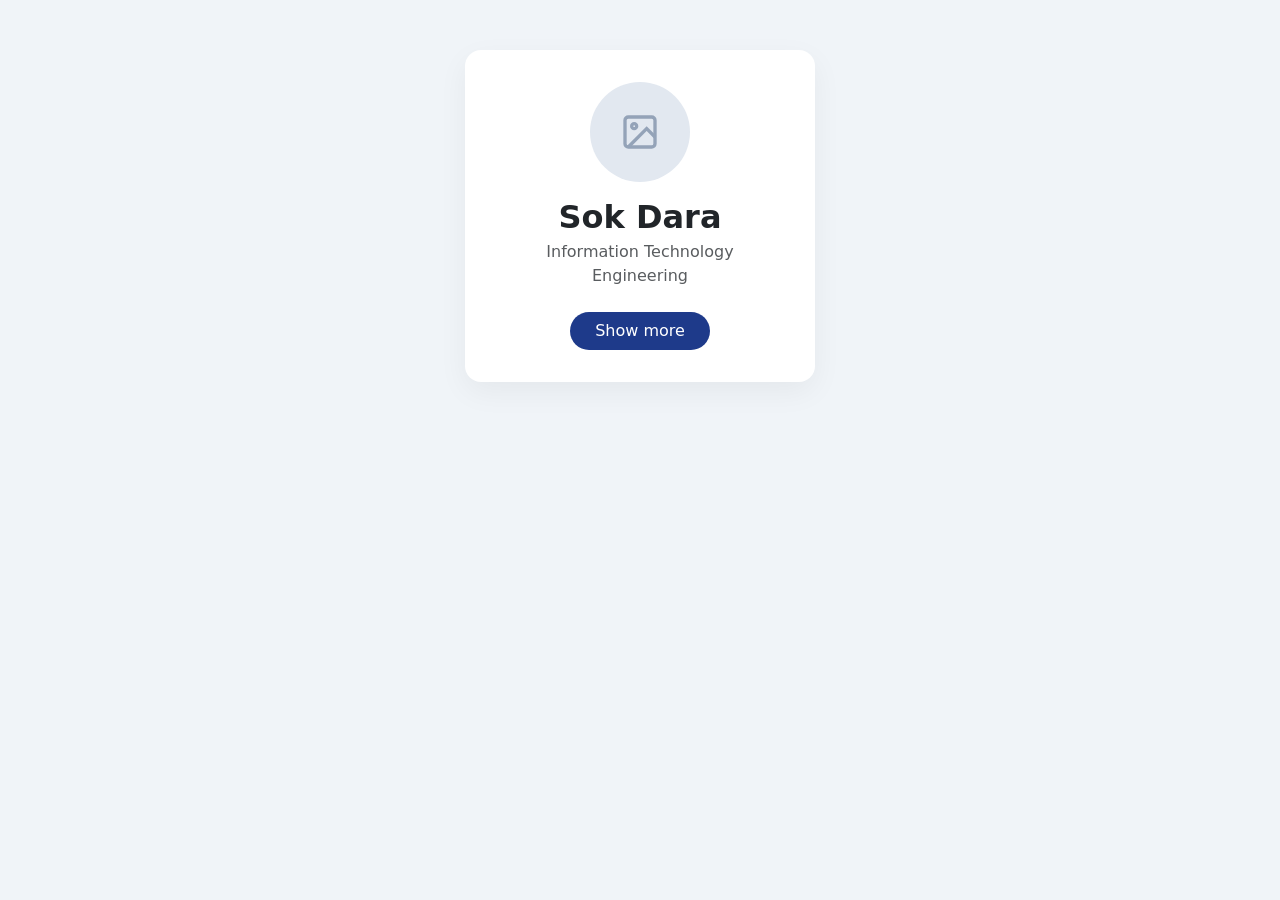
<file: Task/index.html>
<!DOCTYPE html>
<html lang="en">
<head>
    <meta charset="UTF-8">
    <meta name="viewport" content="width=device-width, initial-scale=1.0">
    <title>Task 1: Profile</title>
    <link href="https://cdn.jsdelivr.net/npm/bootstrap@5.3.0/dist/css/bootstrap.min.css" rel="stylesheet">
    <link rel="stylesheet" href="style.css">
</head>
<body>
    <div class="app-card">
        <div class="profile-img">
            <svg width="40" height="40" viewBox="0 0 24 24" fill="none" stroke="currentColor" stroke-width="2"><rect x="3" y="3" width="18" height="18" rx="2" ry="2"></rect><circle cx="8.5" cy="8.5" r="1.5"></circle><polyline points="21 15 16 10 5 21"></polyline></svg>
        </div>
        <h2 class="fw-bold mb-1">Sok Dara</h2>
        <p class="text-muted mb-4">Information Technology Engineering</p>
        <button id="toggleBtn" class="btn btn-custom px-4">Show more</button>
        <div id="bio" class="d-none mt-4 text-start">
            <p class="mb-0">I am a year 3 student at RUPP. I love web development and coffee.</p>
        </div>
    </div>
    <script src="script.js"></script>
</body>
</html>
</file>
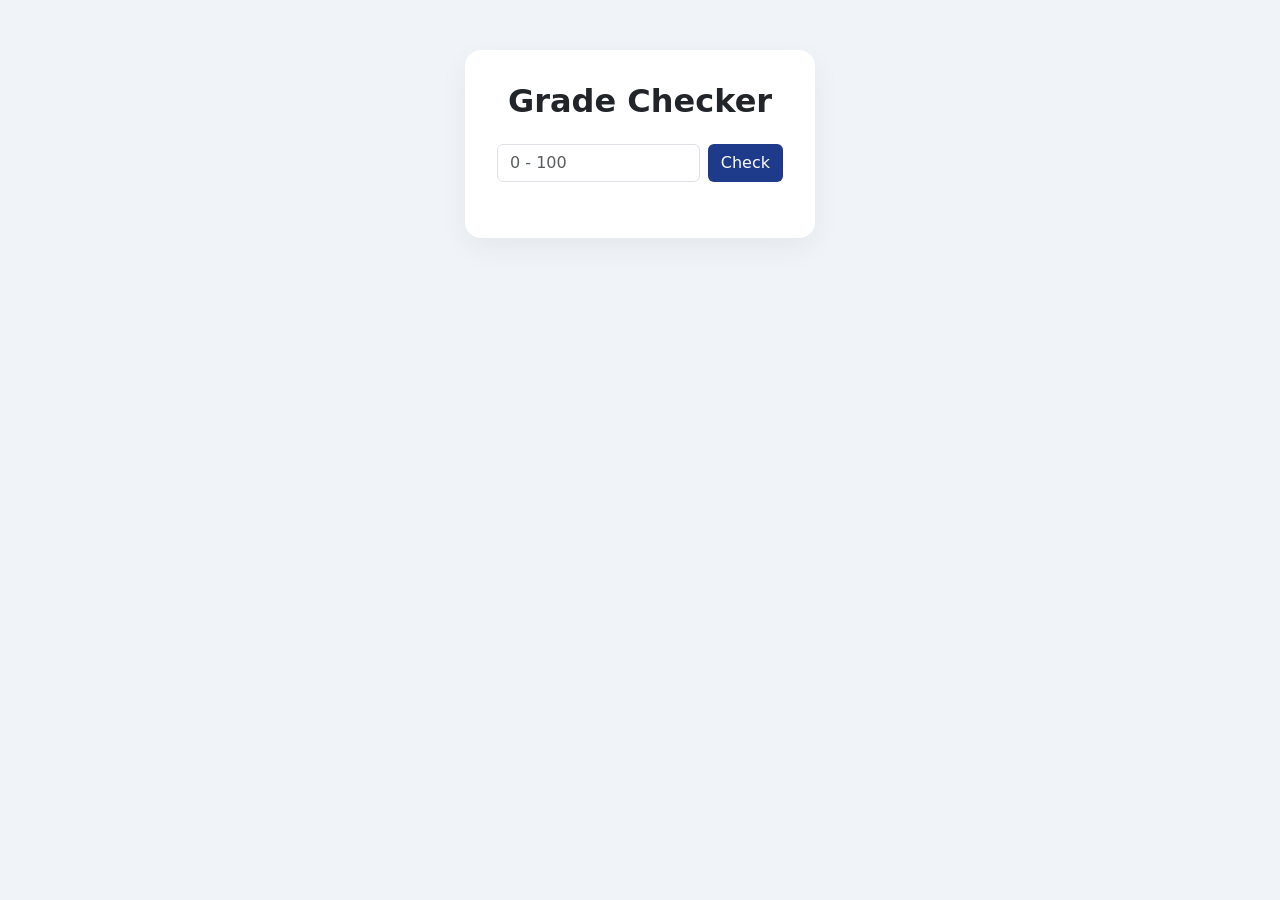
<file: Task02/index.html>
<!DOCTYPE html>
<html lang="en">
<head>
    <meta charset="UTF-8">
    <meta name="viewport" content="width=device-width, initial-scale=1.0">
    <title>Task 2: Grade Checker</title>
    <link href="https://cdn.jsdelivr.net/npm/bootstrap@5.3.0/dist/css/bootstrap.min.css" rel="stylesheet">
    <link rel="stylesheet" href="style.css">
</head>
<body>
    <div class="app-card">
        <h2 class="fw-bold mb-4">Grade Checker</h2>
        <div class="d-flex gap-2 justify-content-center mb-4">
            <input type="number" id="gradeInput" class="form-control" placeholder="0 - 100">
            <button id="checkBtn" class="btn btn-custom">Check</button>
        </div>
        <h4 id="output" class="mb-0"></h4>
    </div>
    <script src="script.js"></script>
</body>
</html>
</file>
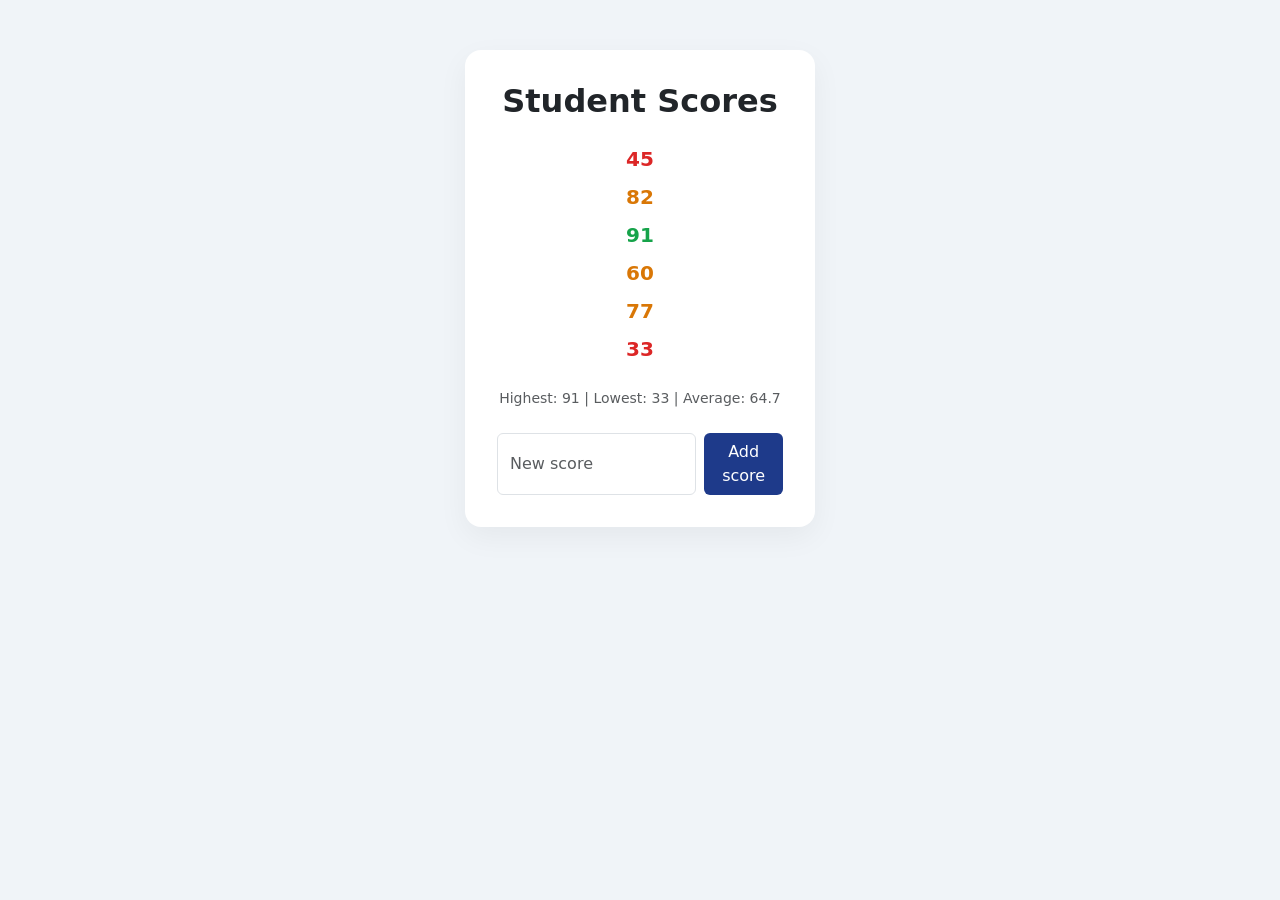
<file: Task03/index.html>
<!DOCTYPE html>
<html lang="en">
<head>
    <meta charset="UTF-8">
    <meta name="viewport" content="width=device-width, initial-scale=1.0">
    <title>Task 4: Scores</title>
    <link href="https://cdn.jsdelivr.net/npm/bootstrap@5.3.0/dist/css/bootstrap.min.css" rel="stylesheet">
    <link rel="stylesheet" href="style.css">
</head>
<body>
    <div class="app-card">
        <h2 class="fw-bold mb-4">Student Scores</h2>
        <div id="scoreList" class="d-flex flex-column gap-2 mb-4 fs-5"></div>
        <p class="text-muted small mb-4" id="stats"></p>
        <div class="d-flex gap-2 justify-content-center">
            <input type="number" id="newScore" class="form-control" placeholder="New score">
            <button id="addBtn" class="btn btn-custom">Add score</button>
        </div>
    </div>
    <script src="script.js"></script>
</body>
</html>
</file>
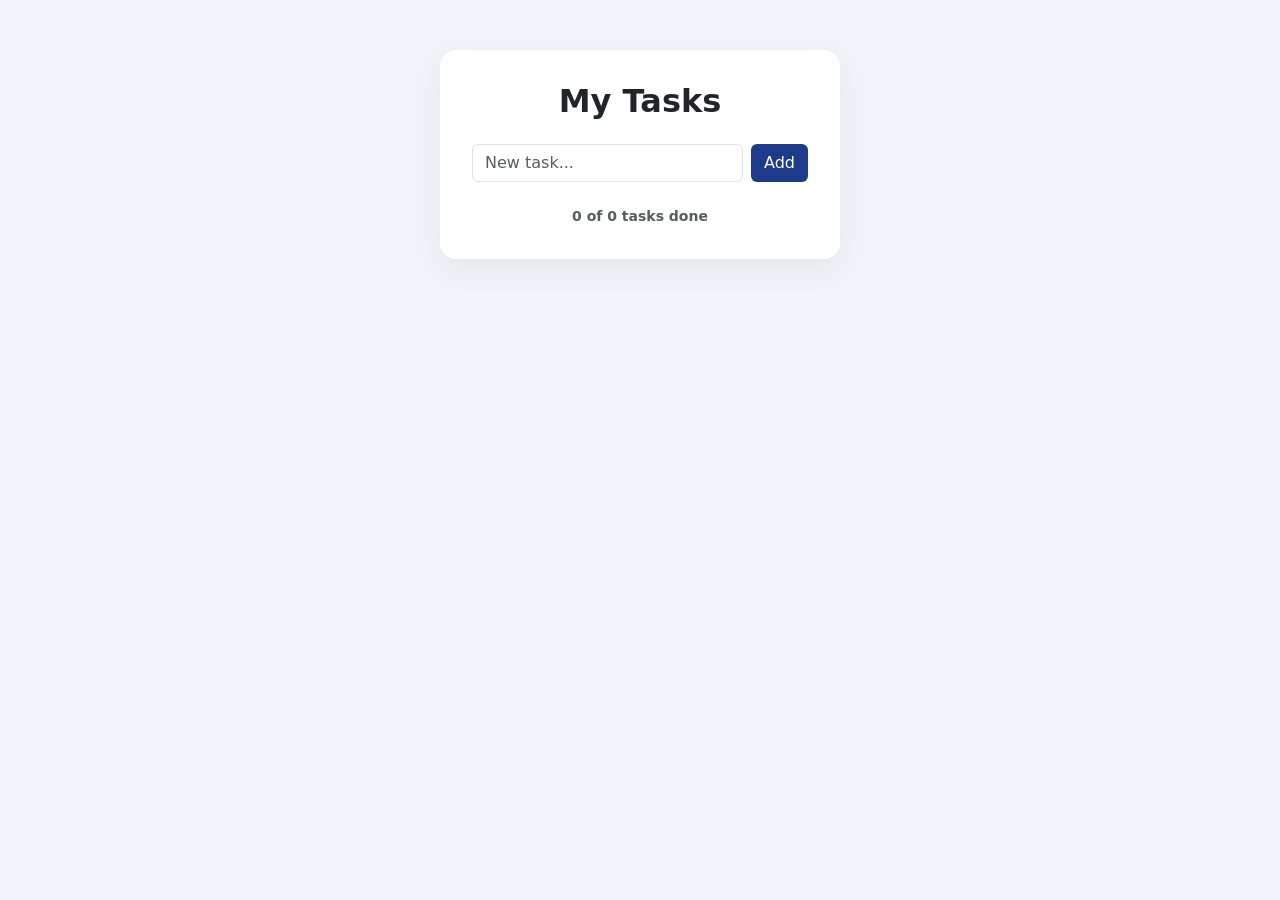
<file: Task05/index.html>
<!DOCTYPE html>
<html lang="en">
<head>
    <meta charset="UTF-8">
    <meta name="viewport" content="width=device-width, initial-scale=1.0">
    <title>Task 5: To-Do</title>
    <link href="https://cdn.jsdelivr.net/npm/bootstrap@5.3.0/dist/css/bootstrap.min.css" rel="stylesheet">
    <link rel="stylesheet" href="style.css">
</head>
<body>
    <div class="app-card">
        <h2 class="fw-bold mb-4">My Tasks</h2>
        <div class="d-flex gap-2 justify-content-center mb-4">
            <input type="text" id="taskInput" class="form-control" placeholder="New task...">
            <button id="addBtn" class="btn btn-custom">Add</button>
        </div>
        <div id="taskList" class="text-start mb-3"></div>
        <p class="fw-bold text-muted small mb-0" id="counter">0 of 0 tasks done</p>
    </div>
    <script src="script.js"></script>
</body>
</html>
</file>
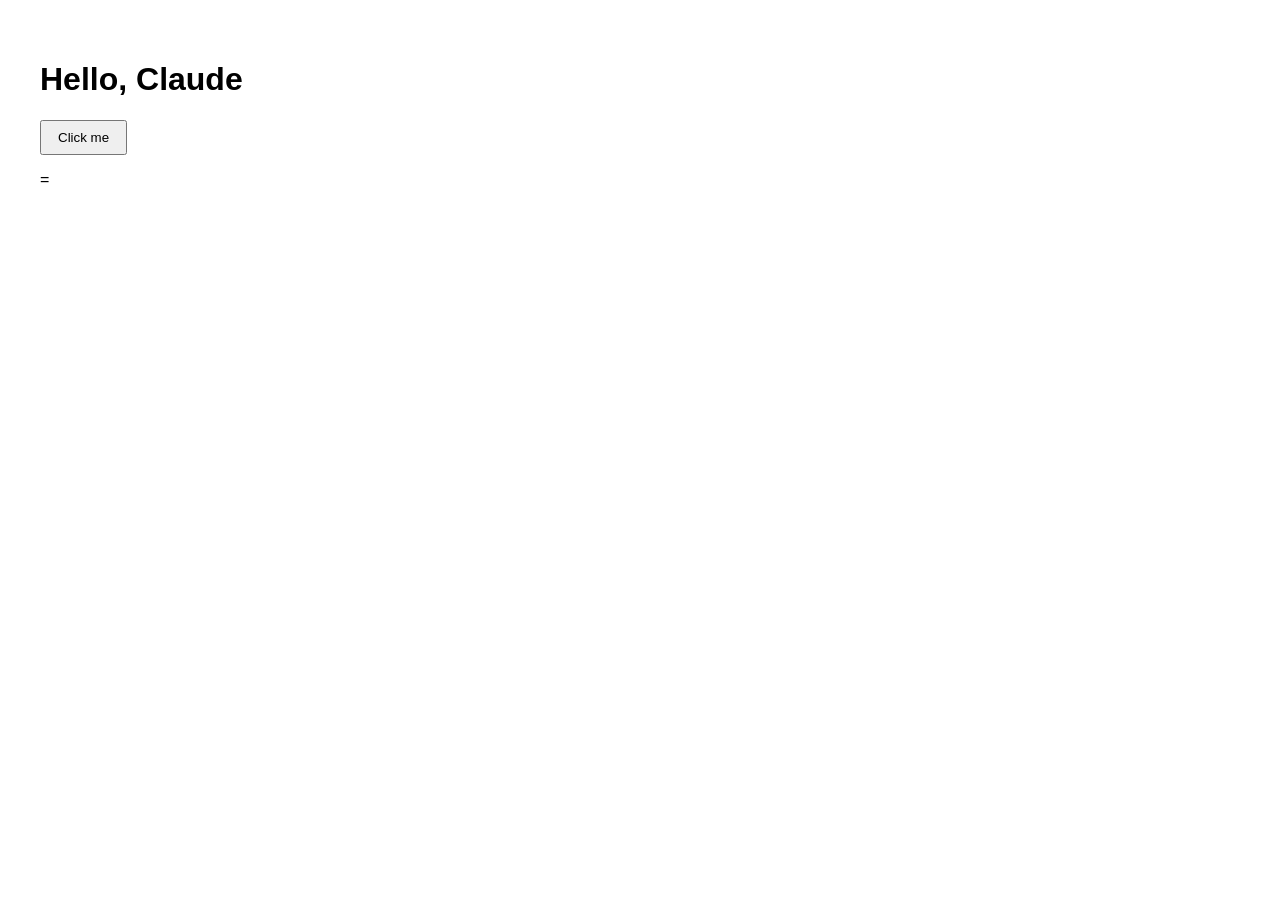
<file: hello.html>
<!doctype html>
<html lang="en">
<head>
  <meta charset="utf-8" />
  <title>Hello</title>
  <style>
    body { font-family: sans-serif; padding: 2rem; }
    button { padding: .5rem 1rem; }
  </style>
</head>
<body>
  <h1>Hello, Claude</h1>
  <button id="go">Click me</button>
  <p id="out"></p>

  <script>
    const btn = document.getElementById("go");
    const out = document.getElementById("out");

    btn.addEventListener("click", () => {
      out.textContent = "You clicked at " + new Date().toLocaleTimeString();
    });
  </script>
</body>
</html>=
</file>
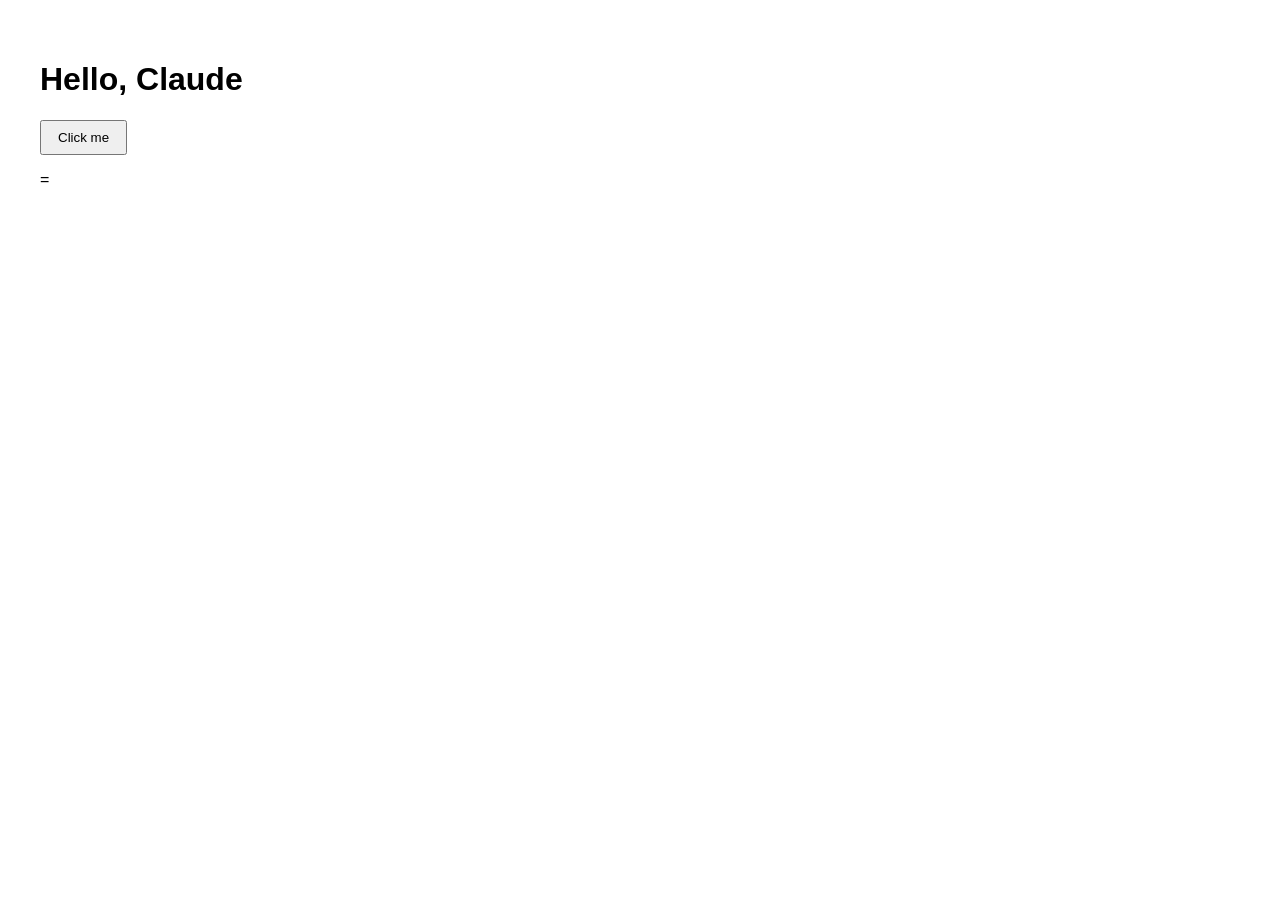
<file: week-01/hello.html>
<!doctype html>
<html lang="en">
<head>
  <meta charset="utf-8" />
  <title>Hello</title>
  <style>
    body { font-family: sans-serif; padding: 2rem; }
    button { padding: .5rem 1rem; }
  </style>
</head>
<body>
  <h1>Hello, Claude</h1>
  <button id="go">Click me</button>
  <p id="out"></p>

  <script>
    const btn = document.getElementById("go");
    const out = document.getElementById("out");

    btn.addEventListener("click", () => {
      out.textContent = "You clicked at " + new Date().toLocaleTimeString();
    });
  </script>
</body>
</html>=
</file>
<file: Task/style.css>
body {
    background-color: #f0f4f8;
    display: flex;
    justify-content: center;
    padding-top: 50px;
}

.app-card {
    background: #fff;
    border-radius: 16px;
    box-shadow: 0 10px 30px rgba(0, 0, 0, 0.05);
    padding: 2rem;
    width: 350px;
    text-align: center;
}

.profile-img {
    width: 100px;
    height: 100px;
    background-color: #e2e8f0;
    border-radius: 50%;
    margin: 0 auto 1rem;
    display: flex;
    align-items: center;
    justify-content: center;
    color: #94a3b8;
}

.btn-custom {
    background-color: #1e3a8a;
    color: white;
    border-radius: 20px;
}

.btn-custom:hover {
    background-color: #172554;
    color: white;
}
</file>
<file: Task02/style.css>
body {
    background-color: #f0f4f8;
    display: flex;
    justify-content: center;
    padding-top: 50px;
}

.app-card {
    background: #fff;
    border-radius: 16px;
    box-shadow: 0 10px 30px rgba(0, 0, 0, 0.05);
    padding: 2rem;
    width: 350px;
    text-align: center;
}

.btn-custom {
    background-color: #1e3a8a;
    color: white;
}

.grade-a {
    color: #16a34a;
    font-weight: bold;
}

.grade-c {
    color: #d97706;
    font-weight: bold;
}

.grade-f {
    color: #dc2626;
    font-weight: bold;
}
</file>
<file: Task03/style.css>
body {
    background-color: #f0f4f8;
    display: flex;
    justify-content: center;
    padding-top: 50px;
}

.app-card {
    background: #fff;
    border-radius: 16px;
    box-shadow: 0 10px 30px rgba(0, 0, 0, 0.05);
    padding: 2rem;
    width: 350px;
    text-align: center;
}

.btn-custom {
    background-color: #1e3a8a;
    color: white;
}

.grade-a {
    color: #16a34a;
    font-weight: bold;
}

.grade-c {
    color: #d97706;
    font-weight: bold;
}

.grade-f {
    color: #dc2626;
    font-weight: bold;
}
</file>
<file: Task05/style.css>
body {
    background-color: #f0f4f8;
    display: flex;
    justify-content: center;
    padding-top: 50px;
}

.app-card {
    background: #fff;
    border-radius: 16px;
    box-shadow: 0 10px 30px rgba(0, 0, 0, 0.05);
    padding: 2rem;
    width: 400px;
    text-align: center;
}

.btn-custom {
    background-color: #1e3a8a;
    color: white;
}

.task-item {
    display: flex;
    justify-content: space-between;
    padding: 10px 15px;
    background: #f8fafc;
    border-radius: 8px;
    margin-bottom: 8px;
    cursor: pointer;
    transition: 0.2s;
}

.task-item.done {
    text-decoration: line-through;
    color: #94a3b8;
}

.del-btn {
    color: #ef4444;
    border: none;
    background: none;
    font-weight: bold;
    cursor: pointer;
}
</file>
